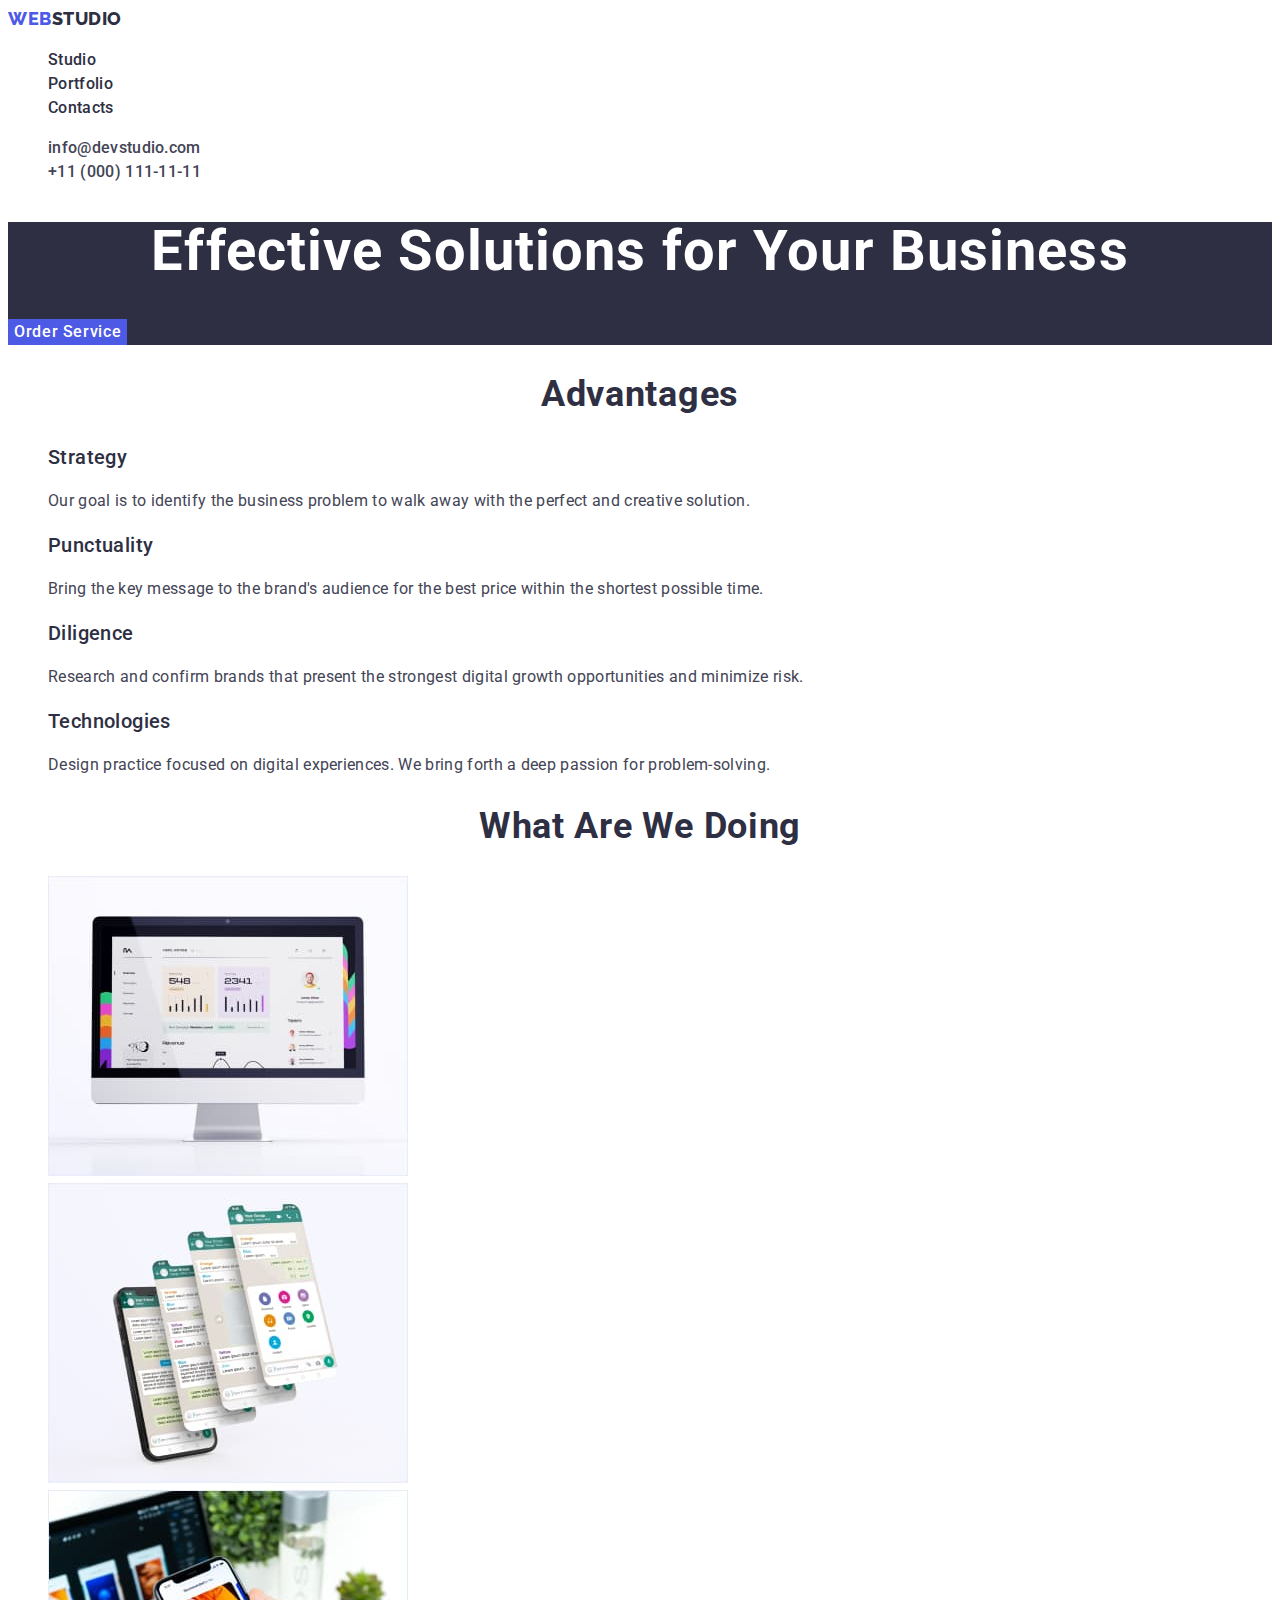
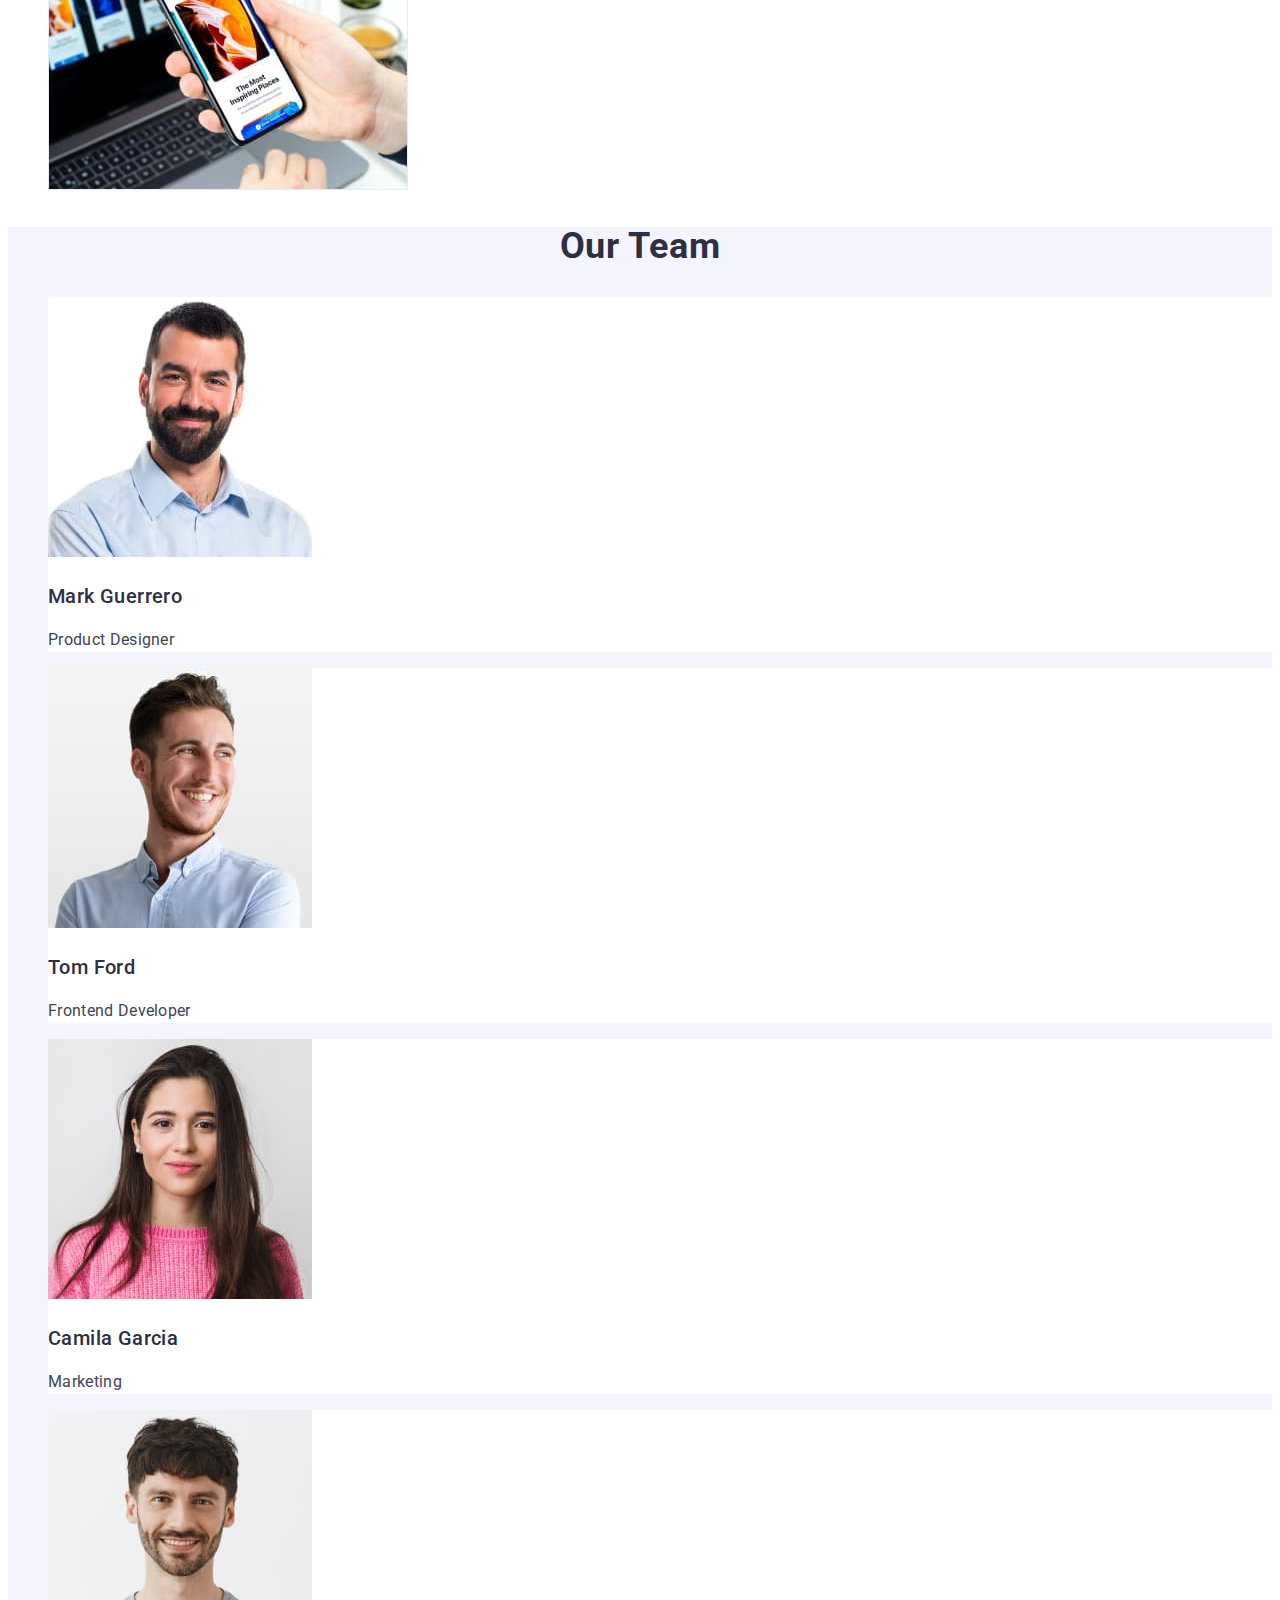
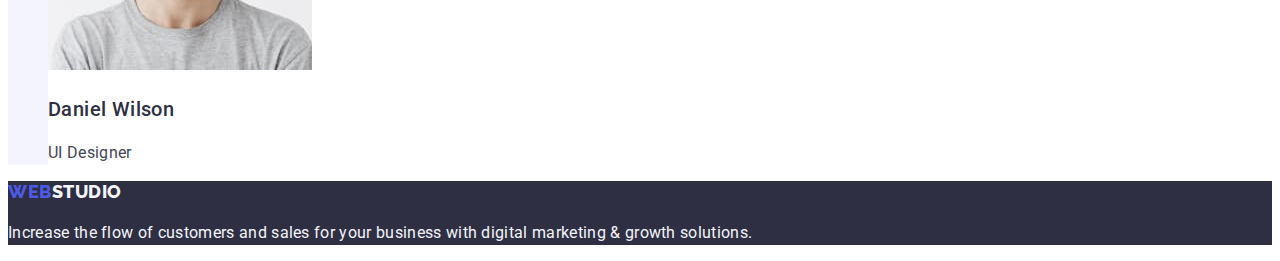
<file: index.html>
<!DOCTYPE html>
<html lang="en">

<head>
    <meta charset="UTF-8">
    <meta http-equiv="X-UA-Compatible" content="IE=edge">
    <meta name="viewport" content="width=device-width, initial-scale=1.0">
    <title>Document</title>
    <link rel="preconnect" href="https://fonts.googleapis.com">
    <link rel="preconnect" href="https://fonts.gstatic.com" crossorigin>
    <link
        href="https://fonts.googleapis.com/css2?family=Raleway:wght@800&family=Roboto:wght@400;500;700;900&display=swap"
        rel="stylesheet">
    <link rel="stylesheet" href="./css/style.css">
</head>

<body>
    <header>
        <nav>
            <a class="link-logo link" href="./index.html">Web<span class="header-logo-link">Studio</span></a>
            <ul class="list">
                <li>
                    <a class="header-menu-link link" href="./index.html">Studio</a>
                </li>
                <li>
                    <a class="header-menu-link link" href="./portfolio.html">Portfolio</a>
                </li>
                <li>
                    <a class="header-menu-link link" href="">Contacts</a>
                </li>
            </ul>
        </nav>
        <address class="contacts">
            <ul class="list">
                <li>
                    <a class="header-contacts-link link" href="mailto:info@devstudio.com"
                        target="_blank">info@devstudio.com</a>
                </li>
                <li>
                    <a class="header-contacts-link link" href="tel:+110001111111" target="_blank">+11 (000)
                        111-11-11</a>
                </li>
            </ul>
        </address>
    </header>

    <main>
        <section class="order-section">
            <h1 class="main-title">Effective Solutions for Your Business</h1>
            <button class="btn" type="button">Order Service</button>
        </section>
        <section>
            <h2 class="second-title">Advantages</h2>
            <ul class="list">
                <li>
                    <h3 class="third-header">Strategy</h3>
                    <p class="paragraf">
                        Our goal is to identify the business problem to walk away with the perfect and creative
                        solution.
                    </p>
                </li>
                <li>
                    <h3 class="third-header">Punctuality</h3>
                    <p class="paragraf">
                        Bring the key message to the brand's audience for the best price within the shortest possible
                        time.
                    </p>
                </li>
                <li>
                    <h3 class="third-header">Diligence</h3>
                    <p class="paragraf">
                        Research and confirm brands that present the strongest digital growth opportunities and minimize
                        risk.
                    </p>
                </li>
                <li>
                    <h3 class="third-header">Technologies</h3>
                    <p class="paragraf">
                        Design practice focused on digital experiences. We bring forth a deep passion for
                        problem-solving.
                    </p>
                </li>
            </ul>
        </section>
        <section>
            <h2 class="second-title">What are we doing</h2>
            <ul class="list">
                <li>
                    <img src="./images/img_1.jpg" alt="Monitor with program" width="360">
                </li>
                <li>
                    <img src="./images/img_2.jpg" alt="Phone with screen layers" width="360">
                </li>
                <li>
                    <img src="./images/img_3.jpg" alt="Phone in hand" width="360">
                </li>
            </ul>
        </section>
        <section class="team-section">
            <h2 class="second-title">Our Team</h2>
            <ul class="list">
                <li class="team-list-element">
                    <img src="./images/photo_0.jpg" alt="Mark Guerrero" width="264">
                    <h3 class="third-header">Mark Guerrero</h3>
                    <p class="paragraf">Product Designer</p>
                </li>
                <li class="team-list-element">
                    <img src="./images/photo_1.jpg" alt="Tom Ford" width="264">
                    <h3 class="third-header">Tom Ford</h3>
                    <p class="paragraf">Frontend Developer</p>
                </li>
                <li class="team-list-element">
                    <img src="./images/photo_2.jpg" alt="Camila Garcia" width="264">
                    <h3 class="third-header">Camila Garcia</h3>
                    <p class="paragraf">Marketing</p>
                </li>
                <li class="team-list-element">
                    <img src="./images/photo_3.jpg" alt="Daniel Wilson" width="264">
                    <h3 class="third-header">Daniel Wilson</h3>
                    <p class="paragraf">UI Designer</p>
                </li>
            </ul>
        </section>
    </main>
    <footer class="footer">
        <a class="link-logo link" href="./index.html">Web<span class="footer-logo-link">Studio</span></a>
        <p class="paragraf">
            Increase the flow of customers and sales for your business with digital marketing & growth solutions.
        </p>
    </footer>
</body>

</html>
</file>
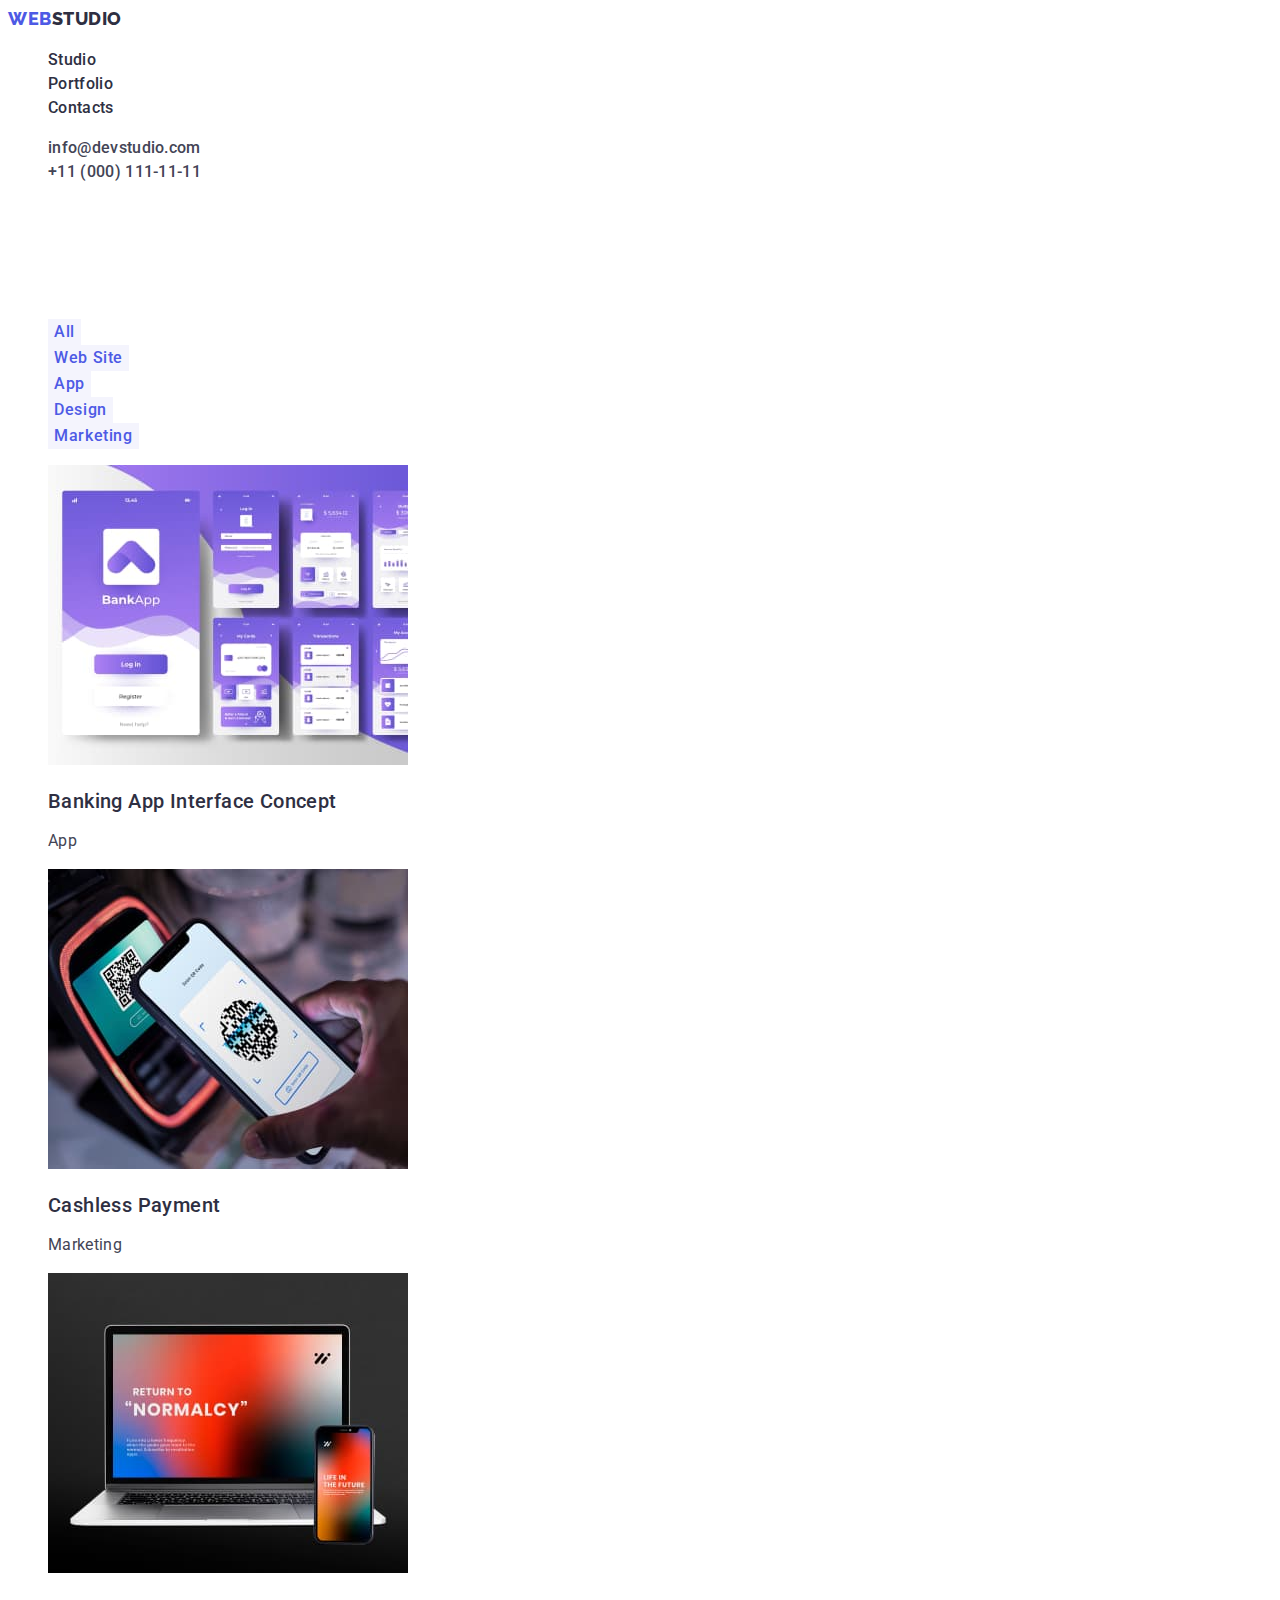
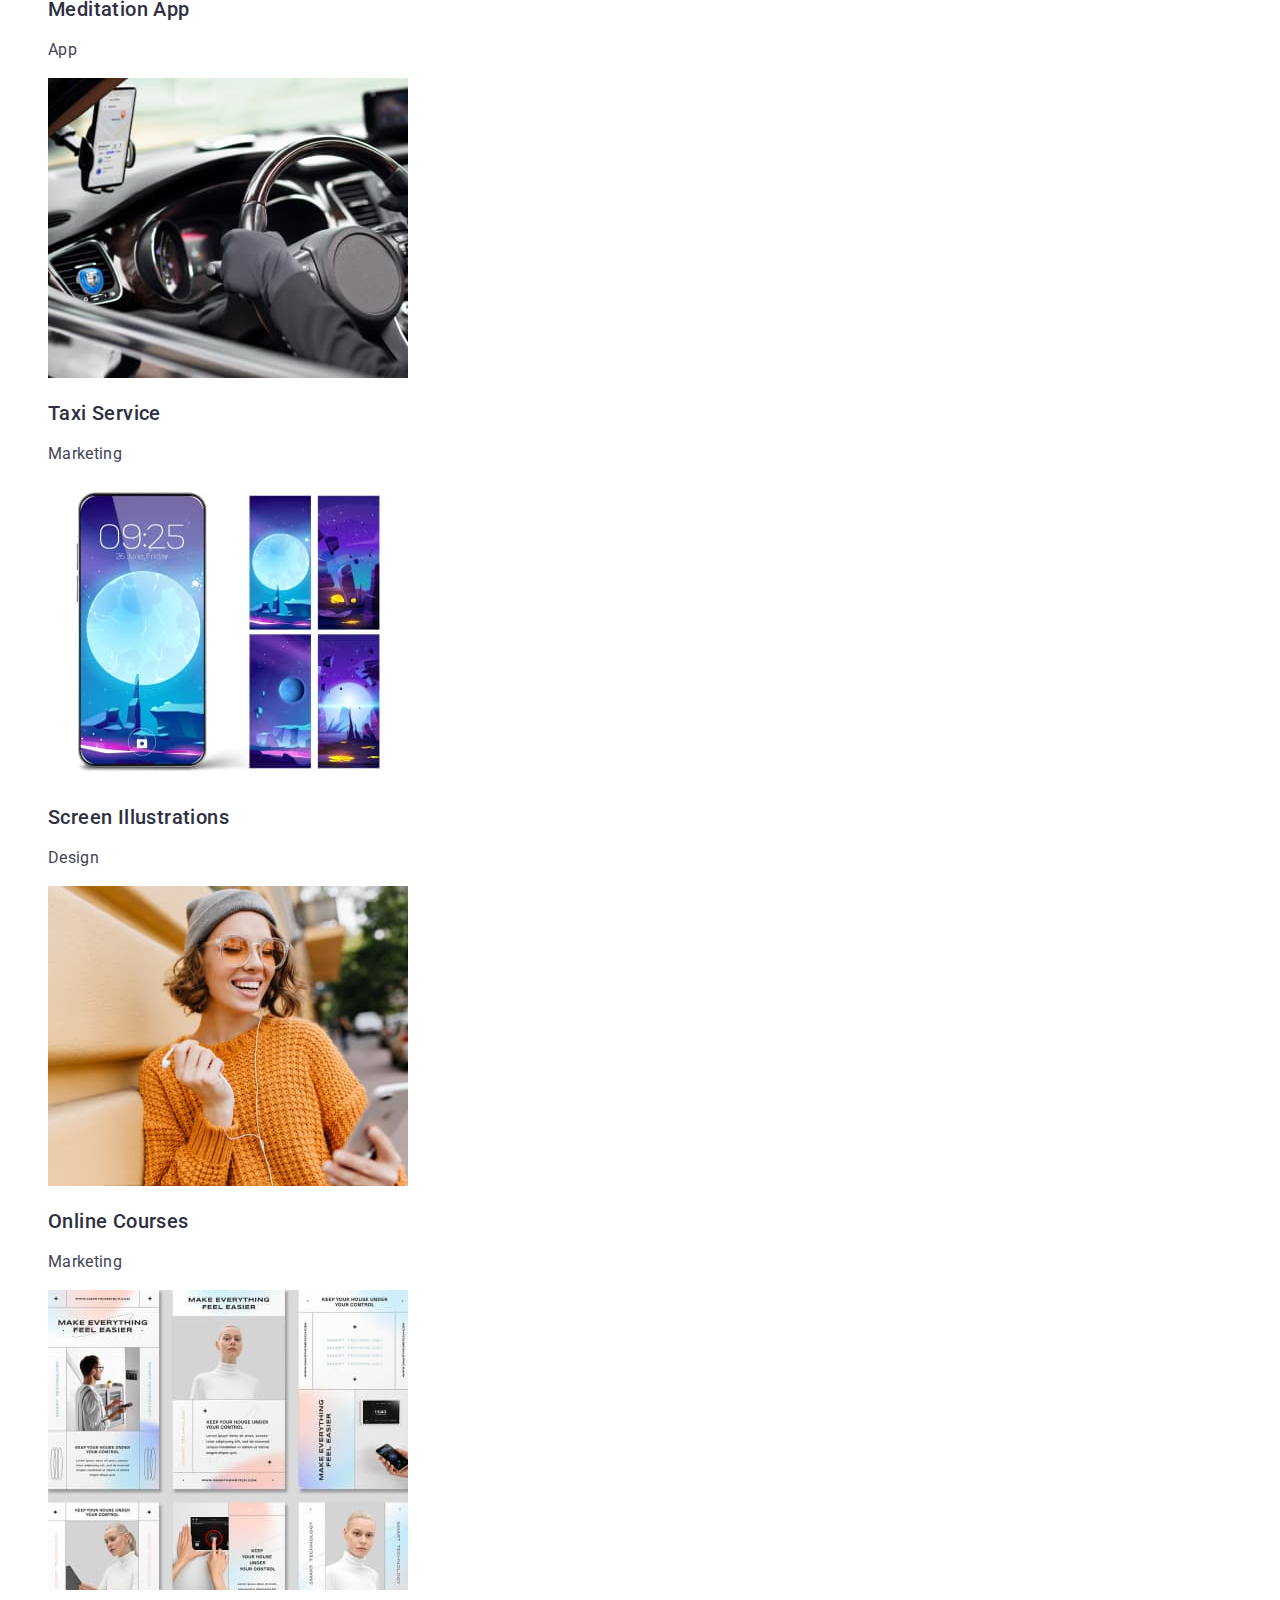
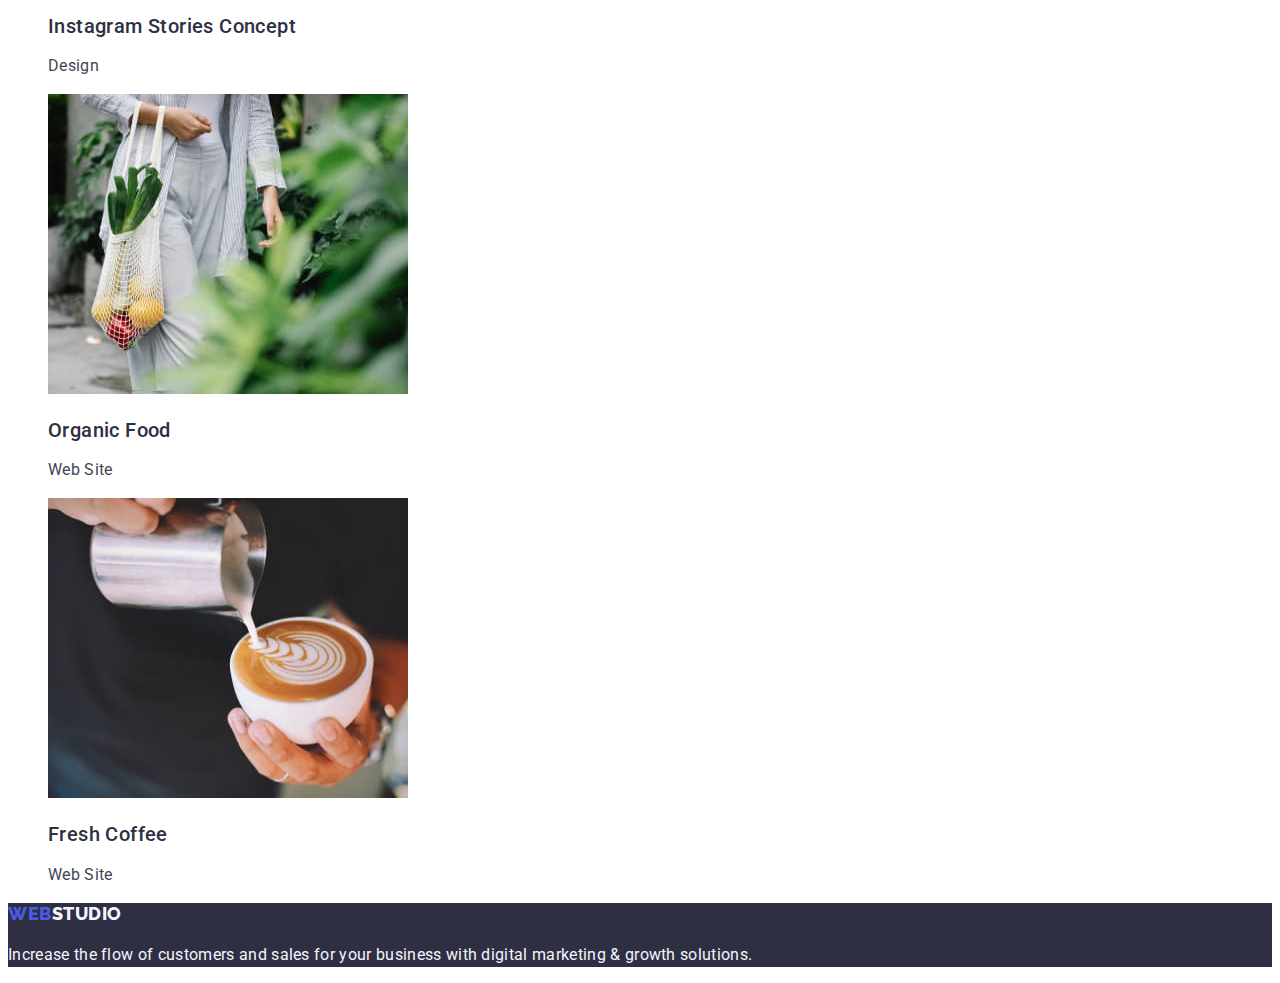
<file: portfolio.html>
<!DOCTYPE html>
<html lang="en">

<head>
    <meta charset="UTF-8">
    <meta http-equiv="X-UA-Compatible" content="IE=edge">
    <meta name="viewport" content="width=device-width, initial-scale=1.0">
    <title>Document</title>
    <link rel="preconnect" href="https://fonts.googleapis.com">
    <link rel="preconnect" href="https://fonts.gstatic.com" crossorigin>
    <link
        href="https://fonts.googleapis.com/css2?family=Raleway:wght@800&family=Roboto:wght@400;500;700;900&display=swap"
        rel="stylesheet">
    <link rel="stylesheet" href="./css/style.css">
</head>

<body>
    <header>
        <nav>
            <a class="link-logo link" href="./index.html">Web<span class="header-logo-link">Studio</span></a>
            <ul class="list">
                <li>
                    <a class="header-menu-link link" href="./index.html">Studio</a>
                </li>
                <li>
                    <a class="header-menu-link link" href="./portfolio.html">Portfolio</a>
                </li>
                <li>
                    <a class="header-menu-link link" href="">Contacts</a>
                </li>
            </ul>
        </nav>
        <address class="contacts">
            <ul class="list">
                <li>
                    <a class="header-contacts-link link" href="mailto:info@devstudio.com"
                        target="_blank">info@devstudio.com</a>
                </li>
                <li>
                    <a class="header-contacts-link link" href="tel:+110001111111" target="_blank">+11 (000)
                        111-11-11</a>
                </li>
            </ul>
        </address>
    </header>

    <main>
        <section>
            <h1 class="main-title main-title-portfolio">Menu</h1>
            <ul class="list">
                <li>
                    <button class="btn-portfolio" type="button">All</button>
                </li>
                <li>
                    <button class="btn-portfolio" type="button">Web Site</button>
                </li>
                <li>
                    <button class="btn-portfolio" type="button">App</button>
                </li>
                <li>
                    <button class="btn-portfolio" type="button">Design</button>
                </li>
                <li>
                    <button class="btn-portfolio" type="button">Marketing</button>
                </li>
            </ul>
            <ul class="list">
                <li>
                    <a class="link" href="">
                        <img src="./images/portfolio_0.jpg" alt="Banking App Interface Concept" width="360">
                        <h2 class="third-header">Banking App Interface Concept</h2>
                        <p class="paragraf-portfolio">App</p>
                    </a>
                </li>
                <li>
                    <a class="link" href="">
                        <img src="./images/portfolio_1.jpg" alt="Cashless Payment" width="360">
                        <h2 class="third-header">Cashless Payment</h2>
                        <p class="paragraf-portfolio">Marketing</p>
                    </a>
                </li>
                <li>
                    <a class="link" href="">
                        <img src="./images/portfolio_2.jpg" alt="Meditation App" width="360">
                        <h2 class="third-header">Meditation App</h2>
                        <p class="paragraf-portfolio">App</p>
                    </a>
                </li>
                <li>
                    <a class="link" href="">
                        <img src="./images/portfolio_3.jpg" alt="Taxi Service" width="360">
                        <h2 class="third-header">Taxi Service</h2>
                        <p class="paragraf-portfolio">Marketing</p>
                    </a>
                </li>
                <li>
                    <a class="link" href="">
                        <img src="./images/portfolio_4.jpg" alt="Screen Illustrations" width="360">
                        <h2 class="third-header">Screen Illustrations</h2>
                        <p class="paragraf-portfolio">Design</p>
                    </a>
                </li>
                <li>
                    <a class="link" href="">
                        <img src="./images/portfolio_5.jpg" alt="Online Courses" width="360">
                        <h2 class="third-header">Online Courses</h2>
                        <p class="paragraf-portfolio">Marketing</p>
                    </a>
                </li>
                <li>
                    <a class="link" href="">
                        <img src="./images/portfolio_6.jpg" alt="Instagram Stories Concept" width="360">
                        <h2 class="third-header">Instagram Stories Concept</h2>
                        <p class="paragraf-portfolio">Design</p>
                    </a>
                </li>
                <li>
                    <a class="link" href="">
                        <img src="./images/portfolio_7.jpg" alt="Organic Food" width="360">
                        <h2 class="third-header">Organic Food</h2>
                        <p class="paragraf-portfolio">Web Site</p>
                    </a>
                </li>
                <li>
                    <a class="link" href="">
                        <img src="./images/portfolio_8.jpg" alt="Fresh Coffee" width="360">
                        <h2 class="third-header">Fresh Coffee</h2>
                        <p class="paragraf-portfolio">Web Site</p>
                    </a>
                </li>

            </ul>
        </section>
    </main>

    <footer class="footer">
        <a class="link-logo link" href="./index.html">Web<span class="footer-logo-link">Studio</span></a>
        <p class="paragraf">
            Increase the flow of customers and sales for your business with digital marketing & growth solutions.
        </p>
    </footer>
</body>

</html>
</file>
<file: css/style.css>
:root {
    --color-heder-link: #2E2F42;
    --color-heder-link-ahf: #404BBF;
    --bg-color-btn: #4D5AE5;
    --bg-color-btn-hf: #404BBF;
}

body {
    font-family: 'Roboto', sans-serif;
    color: #434455;
    font-style: normal;
    font-weight: 400;
    font-size: 16px;
    line-height: 1.5;
    letter-spacing: 0.02em;
    background-color: #FFFFFF;
}

header {
    background-color: #fff;
}

a {
    text-decoration: none;
}

.link {
    text-decoration: none;
}

.paragraf {
    font-size: 16px;
}

.paragraf-portfolio {
    font-size: 16px;
    color: #434455;
}

.link-logo {
    font-family: "Raleway", sans-serif;
    font-weight: 800;
    font-size: 18px;
    line-height: 117%;
    letter-spacing: 0.03em;
    text-transform: uppercase;
    color: #4D5AE5;
}

.header-logo-link {
    color: #2E2F42;
}

.footer-logo-link {
    color: #F4F4FD;
}

.contacts {
    font-style: normal
}

.list {
    list-style: none;
}

.header-menu-link {
    font-weight: 500;
    font-size: 16px;
    line-height: 1.5;
    letter-spacing: 0.02em;
    color: #2e2f42;
}

.header-menu-link:hover,
.header-menu-link:focus {
    color: var(--color-heder-link-ahf);
}

.header-menu-link:active {
    color: var(--color-heder-link-ahf);
}

.header-contacts-link {
    font-weight: 500;
    font-size: 16px;
    line-height: 1.5;
    letter-spacing: 0.02em;
    color: #434455;
}

.header-contacts-link:hover,
.header-contacts-link:focus {
    color: var(--color-heder-link-ahf);
}

.btn {
    font-family: "Roboto", sans-serif;
    font-size: 16px;
    line-height: 1.5;
    font-weight: 500;
    letter-spacing: 0.04em;
    color: #FFFFFF;
    background: var(--bg-color-btn);
    border: none;
    cursor: pointer;
}

.btn:hover,
.btn:focus {
    background: var(--bg-color-btn-hf);
}

.btn-portfolio {
    font-family: "Roboto", sans-serif;
    font-size: 16px;
    line-height: 1.5;
    font-weight: 500;
    letter-spacing: 0.04em;
    color: #4d5ae5;
    background: #F4F4FD;
    border: none;
    cursor: pointer;
}

.btn-portfolio:hover,
.btn-portfolio:focus {
    color: #FFFFFF;
    background-color: #404BBF;
}

.main-title {
    font-weight: 700;
    font-size: 56px;
    line-height: 107%;
    letter-spacing: 0.02em;
    text-align: center;
    color: #FFFFFF;
}

.second-title {
    font-family: 'Roboto';
    font-weight: 700;
    font-size: 36px;
    line-height: 111%;
    letter-spacing: 0.02em;
    text-align: center;
    text-transform: capitalize;
    color: #2E2F42;
}

.third-header {
    font-weight: 500;
    font-size: 20px;
    line-height: 1.2;
    letter-spacing: 0.02em;
    color: #2e2f42;
}

.order-section {
    background-color: #2E2F42;
}

.team-section {
    background-color: #F4F4FD;
}

.team-list-element {
    background-color: #FFFFFF;
}

footer {
    background-color: #2E2F42;
}

footer .paragraf {
    color: #F4F4FD;
}

.main-title-portfolio {}

.advantages-title {}
</file>
